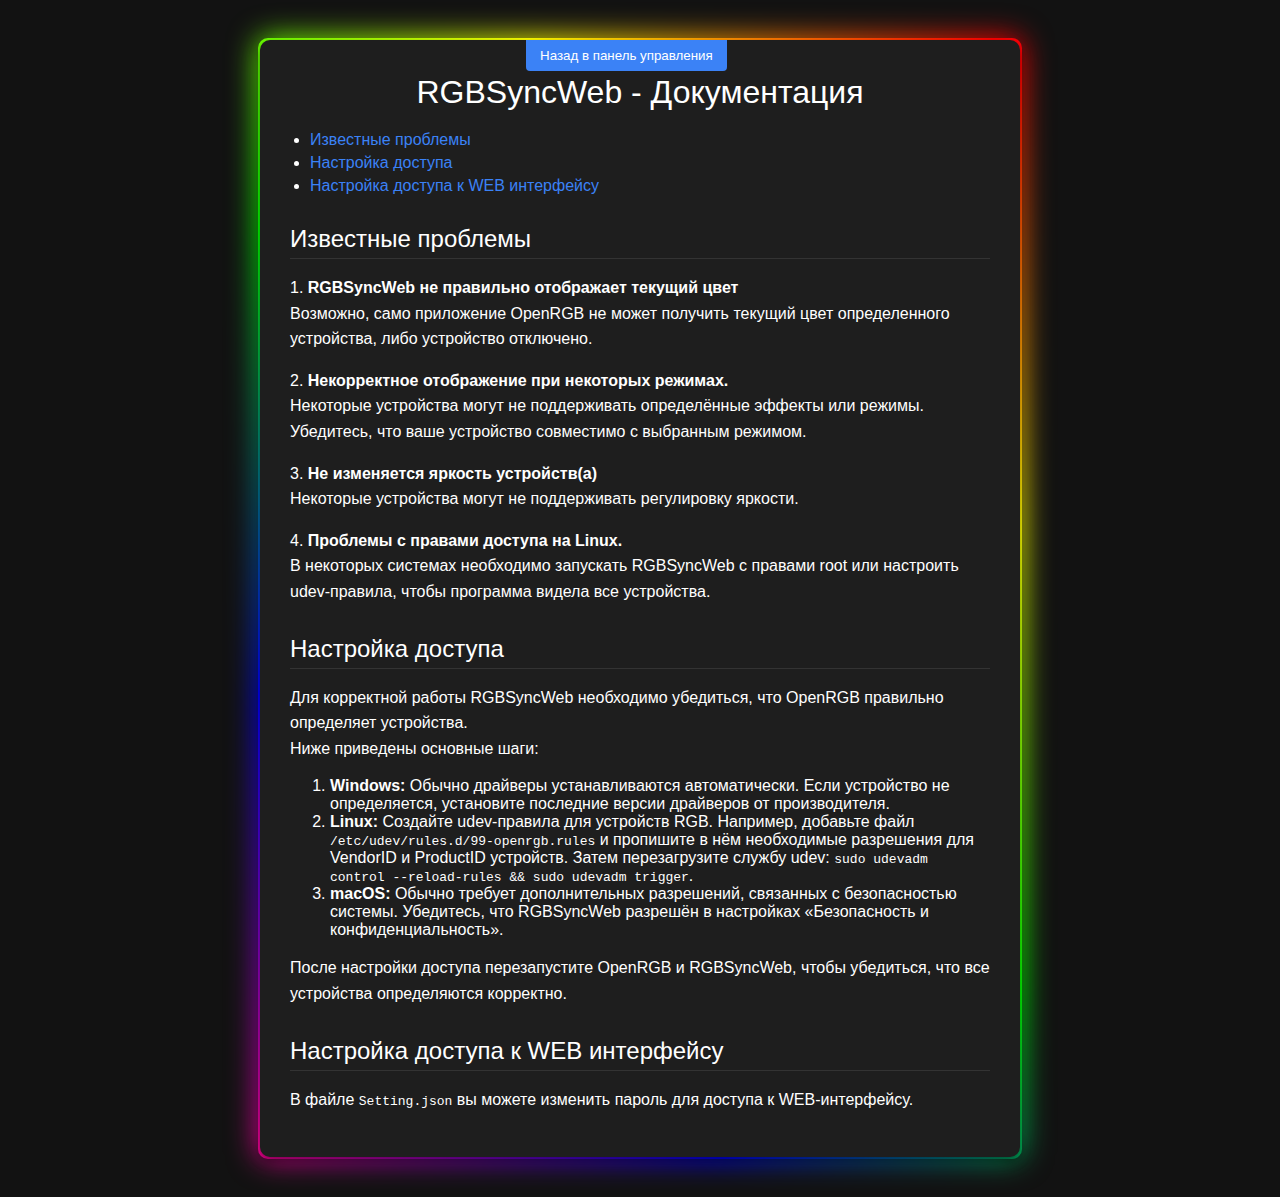
<file: templates/doc.html>
<!DOCTYPE html>
<html lang="ru">
<head>
  <meta charset="UTF-8">
  <meta name="viewport" content="width=device-width,initial-scale=1.0">
  <title>RGBSyncWeb - Документация</title>
  <style>
    body {
      margin: 0;
      padding: 0;
      background-color: #121212;
      color: #ffffff;
      font-family: Arial, sans-serif;
      display: flex;
      justify-content: center;
      align-items: flex-start;
      min-height: 100vh;
    }


    .doc-container {
      position: relative;
      width: 700px;
      max-width: 90%;
      margin: 40px 0;
      padding: 30px;
      border-radius: 10px;
      background-color: #1e1e1e;
      box-shadow: 0px 4px 10px rgba(0, 0, 0, 0.5);
    }

    .doc-container::before {
      content: "";
      position: absolute;
      top: -2px;
      left: -2px;
      right: -2px;
      bottom: -2px;
      border-radius: inherit;
      background: linear-gradient(
        45deg,
        #fb0094, #0000ff, #00ff00, #ffff00, #ff0000,
        #fb0094, #0000ff, #00ff00, #ffff00, #ff0000
      );
      background-size: 400%;
      z-index: -1;
      animation: animate 20s linear infinite;
    }

    .doc-container::after {
      content: "";
      position: absolute;
      top: -2px;
      left: -2px;
      right: -2px;
      bottom: -2px;
      border-radius: inherit;
      background: linear-gradient(
        45deg,
        #fb0094, #0000ff, #00ff00, #ffff00, #ff0000,
        #fb0094, #0000ff, #00ff00, #ffff00, #ff0000
      );
      background-size: 400%;
      z-index: -2;
      filter: blur(15px);
      animation: animate 20s linear infinite;
    }

    @keyframes animate {
      0% {
        background-position: 0 0;
      }
      50% {
        background-position: 400% 0;
      }
      100% {
        background-position: 0 0;
      }
    }

    h1 {
      margin-top: 4px;
      font-weight: 400;
      text-align: center;
      margin-bottom: 20px;
    }
    h2 {
      font-weight: 400;
      margin-top: 30px;
      margin-bottom: 10px;
      border-bottom: 1px solid #333;
      padding-bottom: 5px;
    }
    p {
      line-height: 1.6;
      margin-bottom: 15px;
    }

    .toc {
      margin-bottom: 20px;
      padding-left: 20px;
    }
    .toc li {
      margin: 5px 0;
    }
    .toc a {
      color: #3b82f6;
      text-decoration: none;
      transition: color 0.3s;
    }
    .toc a:hover {
      color: #1fa1f2;
    }

    button {
      position: absolute;
      left: 35%;
      top: 0;
      background-color: #3b82f6;
      color: #fff;
      border: none;
      border-bottom-left-radius: 4px;
      border-bottom-right-radius: 4px;
      padding: 8px 14px;
      cursor: pointer;
      transition: background-color 0.3s ease;
      margin-bottom: 15px;
    }
    button:hover {
      background-color: #2563eb;
    }
  </style>
</head>
<body>
  
  <div class="doc-container">
    <button onclick="goBack()">Назад в панель управления</button>
    <h1>RGBSyncWeb - Документация</h1>

    <!-- Содержание (якоря) -->
    <ul class="toc">
      
      <li><a href="#known-issues">Известные проблемы</a></li>
      <li><a href="#access-setup">Настройка доступа</a></li>
      <li><a href="#access-setup-web">Настройка доступа к WEB интерфейсу</a></li>
    </ul>

    <h2 id="known-issues">Известные проблемы</h2>
    <p>
      1. <b>RGBSyncWeb не правильно отображает текущий цвет</b><br>
      Возможно, само приложение OpenRGB не может получить текущий цвет определенного устройства, либо устройство отключено.
    </p>
    <p>
      2. <b>Некорректное отображение при некоторых режимах.</b><br>
      Некоторые устройства могут не поддерживать определённые эффекты или режимы. 
      Убедитесь, что ваше устройство совместимо с выбранным режимом.
    </p>
    <p>
      3. <b>Не изменяется яркость устройств(а)</b><br>
      Некоторые устройства могут не поддерживать регулировку яркости.
    </p>
    <p>
      4. <b>Проблемы с правами доступа на Linux.</b><br>
      В некоторых системах необходимо запускать RGBSyncWeb с правами root 
      или настроить udev-правила, чтобы программа видела все устройства.
    </p>

    <h2 id="access-setup">Настройка доступа</h2>
    <p>
      Для корректной работы RGBSyncWeb необходимо убедиться, что OpenRGB правильно определяет устройства.<br>
      Ниже приведены основные шаги:
    </p>
    <ol>
      <li><b>Windows:</b> Обычно драйверы устанавливаются автоматически. Если устройство 
      не определяется, установите последние версии драйверов от производителя.</li>
      <li><b>Linux:</b> Создайте udev-правила для устройств RGB. Например, 
      добавьте файл <code>/etc/udev/rules.d/99-openrgb.rules</code> и пропишите в нём 
      необходимые разрешения для VendorID и ProductID устройств. Затем перезагрузите 
      службу udev: <code>sudo udevadm control --reload-rules && sudo udevadm trigger</code>.</li>
      <li><b>macOS:</b> Обычно требует дополнительных разрешений, 
      связанных с безопасностью системы. Убедитесь, что RGBSyncWeb 
      разрешён в настройках «Безопасность и конфиденциальность».</li>
    </ol>

    <p>
      После настройки доступа перезапустите OpenRGB и RGBSyncWeb, чтобы убедиться, 
      что все устройства определяются корректно.
    </p>

    <h2 id="access-setup-web">Настройка доступа к WEB интерфейсу</h2>
    <p>
      В файле <code>Setting.json</code> вы можете изменить пароль для доступа к WEB-интерфейсу.
    </p>
  </div>
  
  <script>
    function goBack() {
      window.history.back();
    }
  </script>

</body>
</html>
</file>
